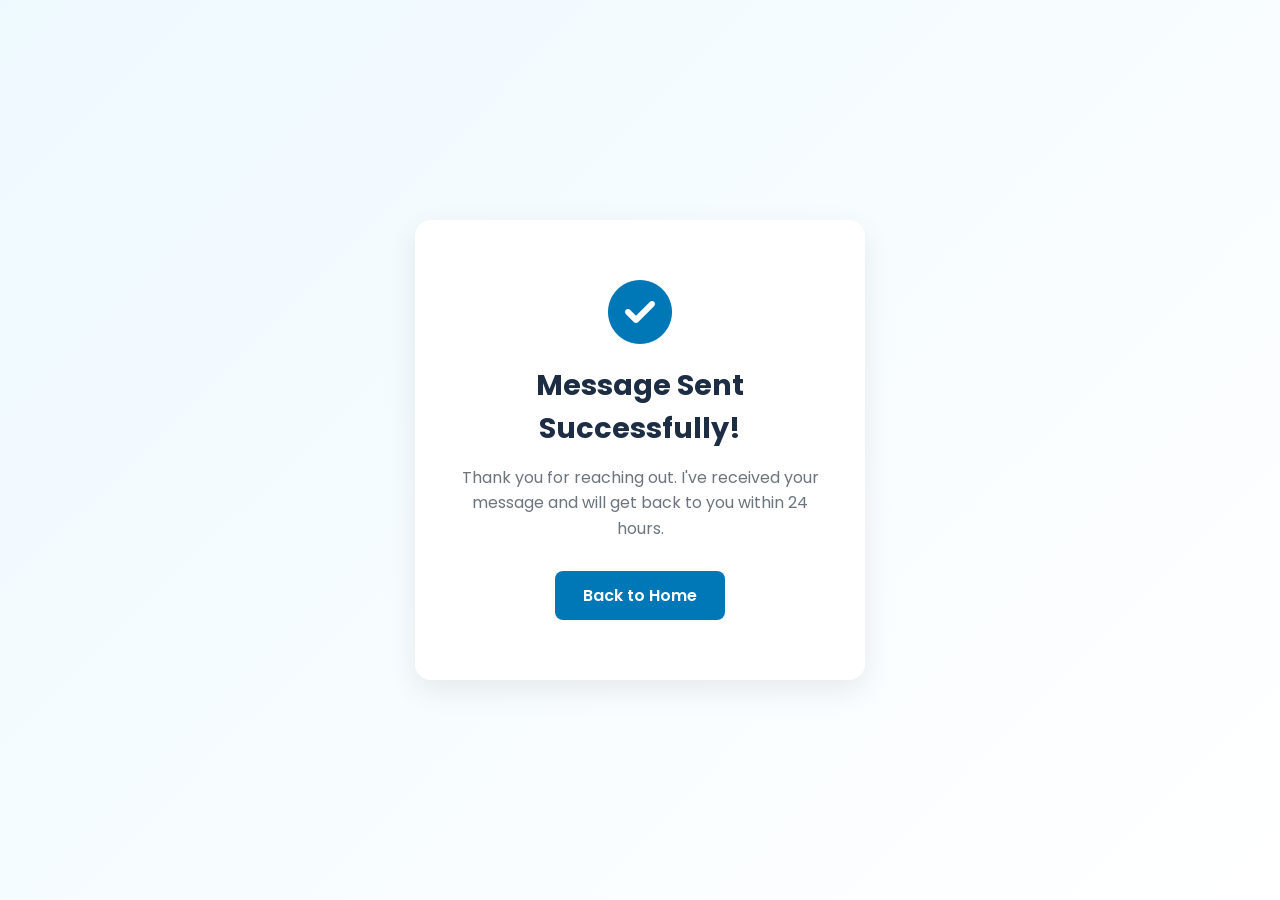
<file: thanks.html>
<!DOCTYPE html>
<html lang="en">
<head>
  <meta charset="UTF-8">
  <meta name="viewport" content="width=device-width, initial-scale=1.0">
  <title>Message Sent | Ali Hussain</title>
  <link href="https://fonts.googleapis.com/css2?family=Poppins:wght@400;600;700&display=swap" rel="stylesheet">
  <link rel="stylesheet" href="https://cdnjs.cloudflare.com/ajax/libs/font-awesome/6.6.0/css/all.min.css">
  <style>
    * { margin: 0; padding: 0; box-sizing: border-box; }
    body {
      font-family: 'Poppins', sans-serif;
      background: linear-gradient(135deg, #eef9ff 0%, #ffffff 100%);
      display: flex;
      align-items: center;
      justify-content: center;
      min-height: 100vh;
      text-align: center;
      padding: 20px;
    }
    .box {
      background: #fff;
      padding: 60px 40px;
      border-radius: 16px;
      box-shadow: 0 10px 30px rgba(0,0,0,0.08);
      max-width: 450px;
    }
    .icon {
      font-size: 4rem;
      color: #0077b6;
      margin-bottom: 20px;
    }
    h1 {
      font-size: 1.8rem;
      color: #1d2d44;
      margin-bottom: 15px;
    }
    p {
      color: #6c757d;
      margin-bottom: 30px;
      line-height: 1.6;
    }
    a {
      display: inline-block;
      padding: 12px 28px;
      background: #0077b6;
      color: #fff;
      text-decoration: none;
      border-radius: 8px;
      font-weight: 600;
      transition: 0.3s;
    }
    a:hover { background: #023e8a; }
  </style>
</head>
<body>
  <div class="box">
    <i class="fas fa-check-circle icon"></i>
    <h1>Message Sent Successfully!</h1>
    <p>Thank you for reaching out. I've received your message and will get back to you within 24 hours.</p>
    <a href="billing.html">Back to Home</a>
  </div>
</body>
</html>
</file>
